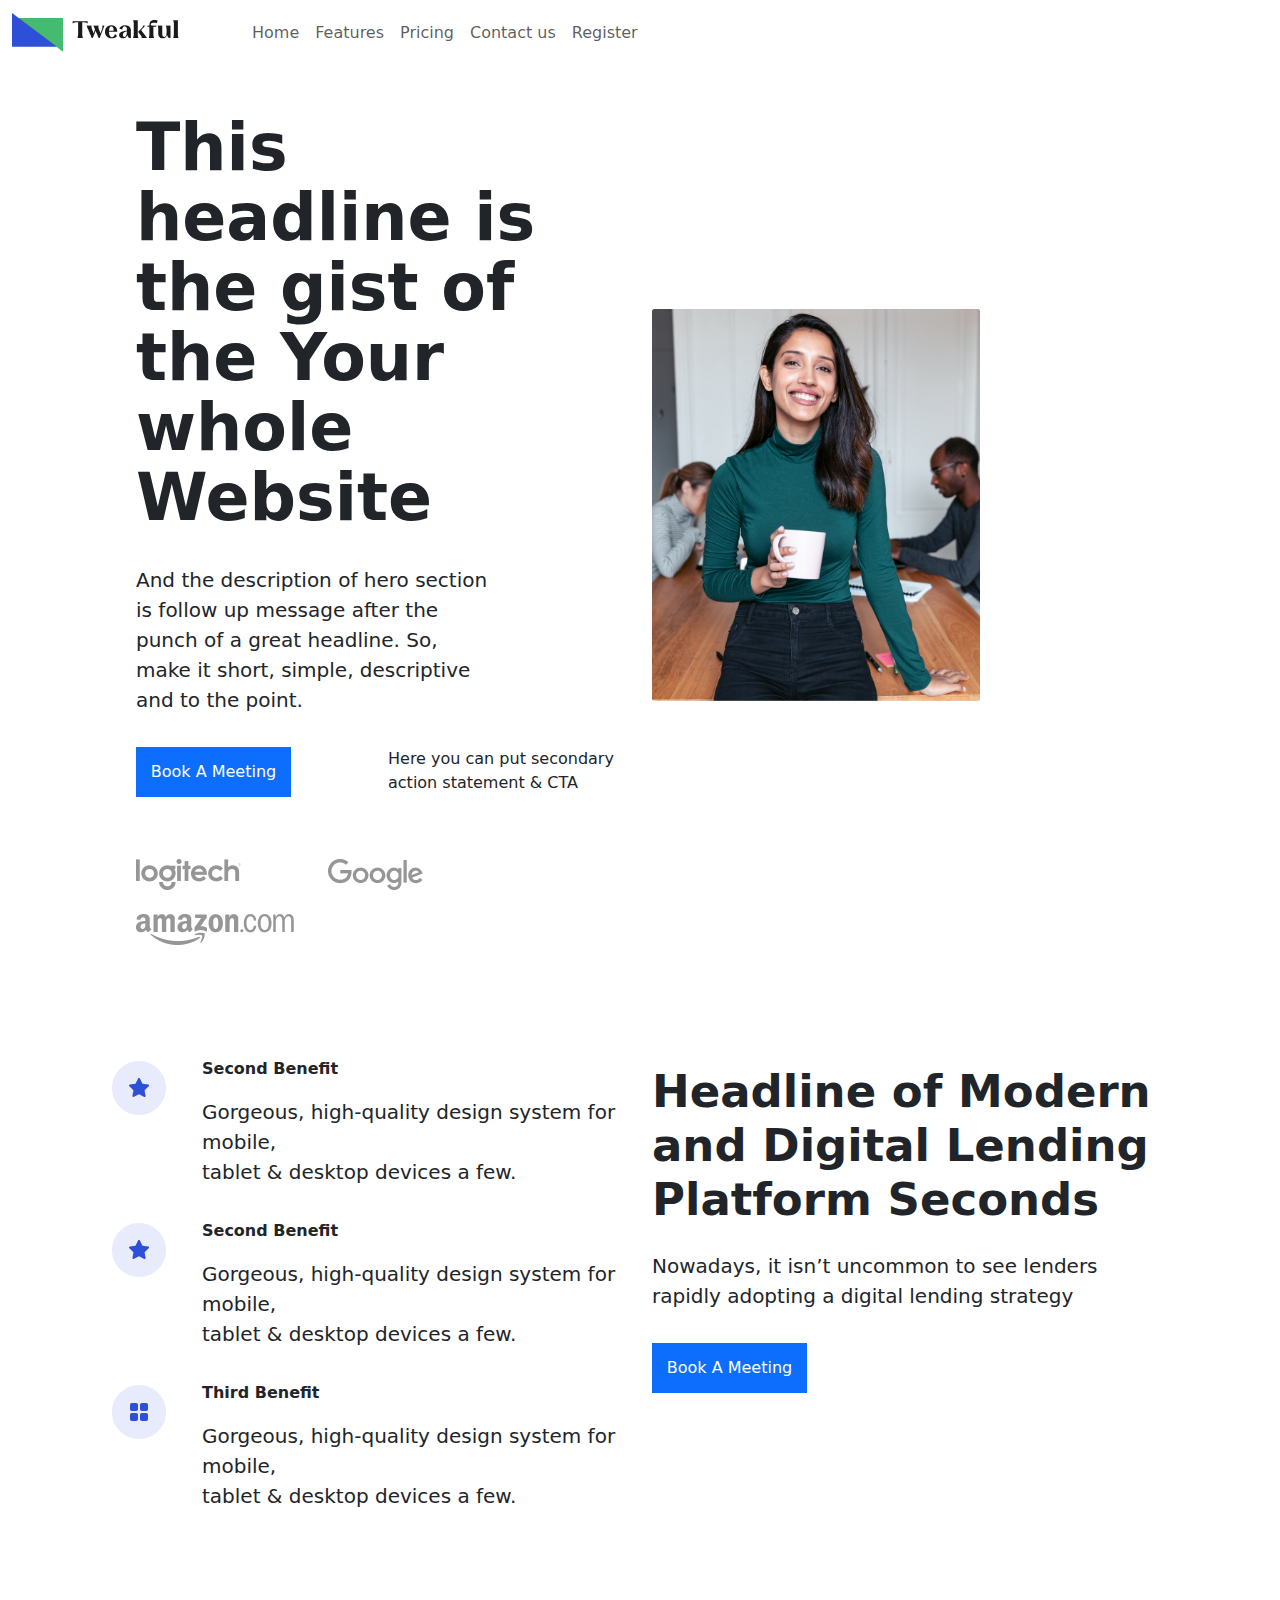
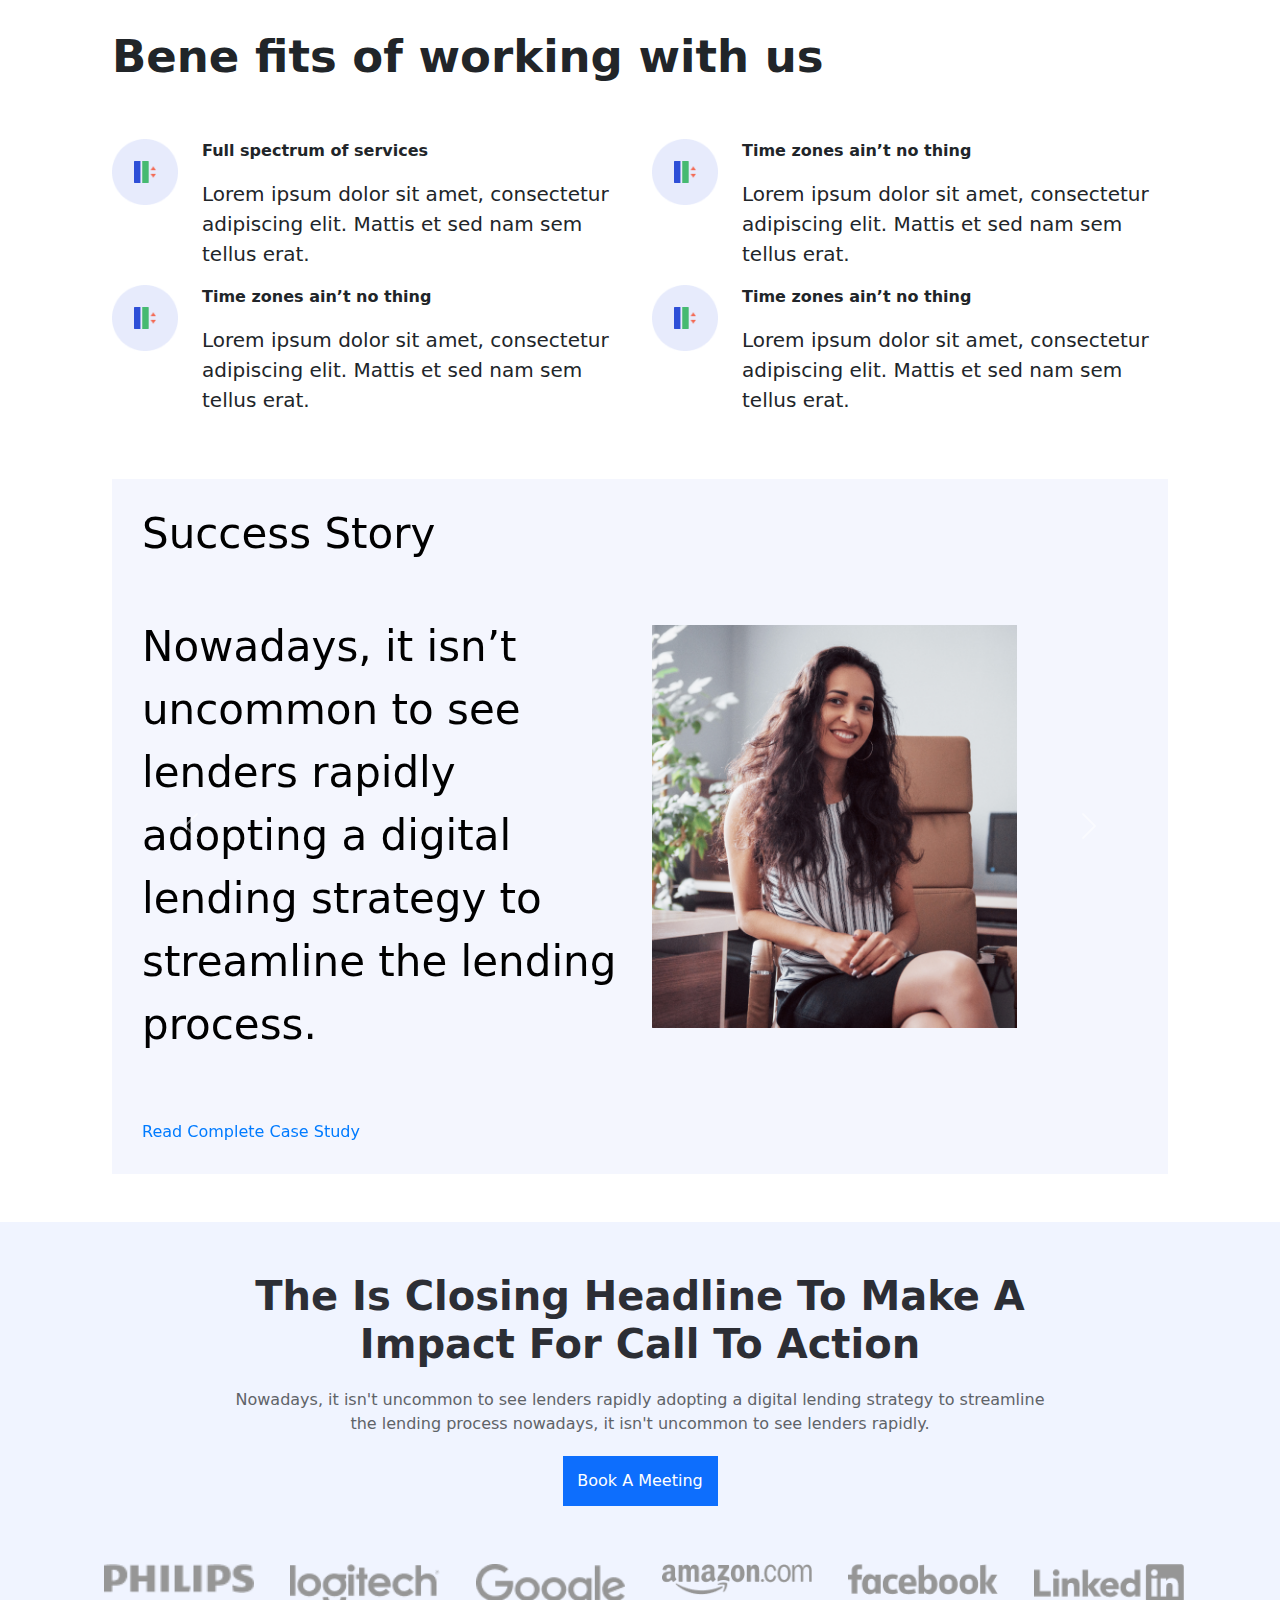
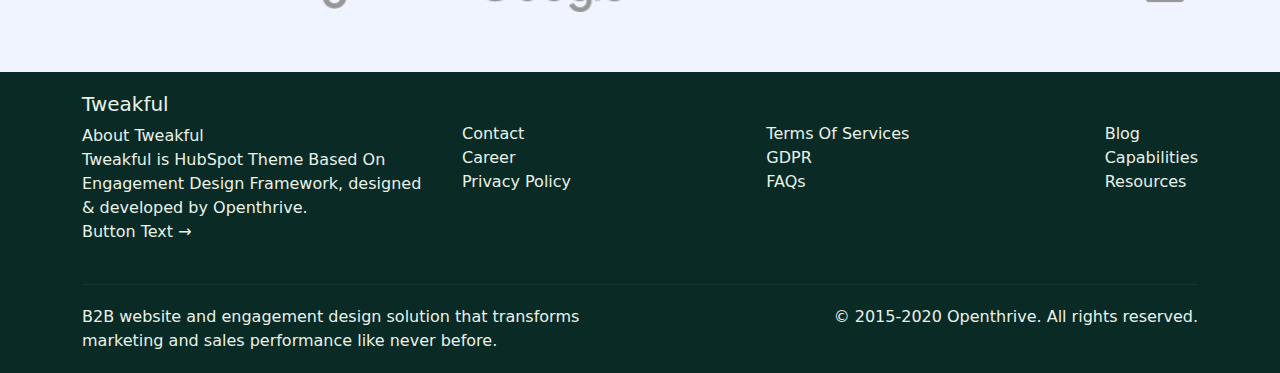
<file: index.html>
<!DOCTYPE html>
<html lang="en">
<head>
    <meta charset="UTF-8">
    <meta name="viewport" content="width=device-width, initial-scale=1.0">
    <title>Document</title>
    <link rel="stylesheet" href="/main.css">
    <link rel="stylesheet" href="https://cdn.jsdelivr.net/npm/bootstrap@5.3.3/dist/css/bootstrap.min.css">
    <link rel="stylesheet" href="https://cdnjs.cloudflare.com/ajax/libs/font-awesome/6.5.1/css/all.min.css"/>
</head>
<body>
  <div class="alert-container">
    <div id="loginAlert" class="alert alert-success alert-dismissible fade" role="alert">
        Успешный вход
        <button type="button" class="btn-close" data-bs-dismiss="alert" aria-label="Close"></button>
    </div>
  </div>
  <div class="">
    <nav class="navbar  navbar-expand-md ">
        <div class="container-fluid">
          <a class="navbar-brand" href="#"><img  src="/img/Logo (1).png" alt=""></a>
          <button class="navbar-toggler" type="button" data-bs-toggle="offcanvas" data-bs-target="#offcanvasRight" aria-controls="offcanvasRight" aria-expanded="false" aria-label="Toggle navigation">
            <span class="navbar-toggler-icon"></span>
          </button>
          <div class="collapse navbar-collapse ms-5" id="navbarSupportedContent">
            <ul class="navbar-nav mb-2 mb-lg-0">
                <li class="nav-item">
                    <a class="nav-link cust__nav-txt-color" href="/index.html">Home</a>
                </li>
              <li class="nav-item">
                <a class="nav-link cust__nav-txt-color" href="/z_Service Single.html">Features</a>
              </li>
              <li class="nav-item">
                <a class="nav-link cust__nav-txt-color" href="/z_Service alt.html">Pricing</a>
              </li>
              <li class="nav-item">
                <a class="nav-link cust__nav-txt-color" href="/z_Service 3.html">Contact us</a>
              </li>
              <li class="nav-item">
                <a class="nav-link cust__nav-txt-color" href="/z_registr.html">Register</a>
              </li>
            </ul>
          </div>
        </div>
       
          <!-- Modal -->
          <div class="modal fade" id="exampleModal" tabindex="-1" aria-labelledby="exampleModalLabel" aria-hidden="true">
            <div class="modal-dialog">
              <div class="modal-content">
                <div class="modal-header">
                  <h1 class="modal-title fs-5" id="exampleModalLabel">Modal title</h1>
                  <button type="button" class="btn-close" data-bs-dismiss="modal" aria-label="Close"></button>
                </div>
                <div class="modal-body">
                    <div class="mb-3">
                        <label for="exampleFormControlInput1" class="form-label">Email address</label>
                        <input type="email" class="form-control" id="exampleFormControlInput1" placeholder="name@example.com">
                      </div>
                      <div class="mb-3">
                        <label for="exampleFormControlTextarea1" class="form-label">Example textarea</label>
                        <textarea class="form-control" id="exampleFormControlTextarea1" rows="3"></textarea>
                      </div>
                </div>
                <div class="modal-footer">
                  <button type="button" class="btn btn-secondary" data-bs-dismiss="modal">Close</button>
                  <button type="button" class="btn btn-primary">Submit</button>
                </div>
              </div>
            </div>
          </div>
      </nav>
    </div>
      <div class="offcanvas offcanvas-end" tabindex="-1" id="offcanvasRight" aria-labelledby="offcanvasRightLabel">
        <div class="offcanvas-header">
          <button type="button" class="btn-close" data-bs-dismiss="offcanvas" aria-label="Close"></button>
        </div>
        <div class="offcanvas-body">
          <ul class="navbar-nav me-auto mb-2 mb-lg-0">
            <li class="nav-item">
                <a class="nav-link cust__nav-txt-color" href="/index.html">Home</a>
            </li>
          <li class="nav-item">
            <a class="nav-link cust__nav-txt-color" href="/z_Service Single.html">Features</a>
          </li>
          <li class="nav-item">
            <a class="nav-link cust__nav-txt-color" href="/z_Service alt.html">Pricing</a>
          </li>
          <li class="nav-item">
            <a class="nav-link cust__nav-txt-color" href="/z_Service 3.html">About Us</a>
          </li>
          <li class="nav-item">
            <a class="nav-link cust__nav-txt-color" href="/z_registr.html">Register</a>
          </li>
        </ul>
        </div>
      </div>
<!-- _________________________________________________________________________________________________________________________________ -->
<div class="Home1">  
    <div class="container-fluid ">
        <div class="row w-100  align-items-center mx-auto">
            <div class="col-lg-6 ">
                <div class="container-fluid">
                    <div class="row pt-5">
                        <div class="col">
                            <p class="txt1-block1">This headline is the gist of the Your whole Website </p>
                            
                        </div>
                    </div>
                    <div class="row mt-3 mb-3">
                        <div class="col-9">
                            <p class="txt2-block1 ">And the description of hero section is follow up message after the punch of a great headline. So, make it short, simple, descriptive and to the point.</p>
                        </div>
                        
                    </div>

                    <div class="row">
                        <div class="col-6">
                            <button type="button" class=" btn-custm btn-primary">Book A Meeting</button>
                        </div>
                        <div class="col-6 txt3-block1">
                            <p>Here you can put secondary action statement & CTA</p>
                        </div>
                        
                    </div>
                    <div class="row mt-5 gap-4">
                        <div class="col-4"><img src="/img/1.png" alt=""></div>
                        <div class="col-4"><img src="/img/3.png" alt=""></div>
                        <div class="col-4"><img src="/img/4.png" alt=""></div>
                    </div>

                </div>
                
            </div>
            <div class="col-lg-4 justify-content-center">
                <img class="img-fluid img-block1" src="/img/womanCup.png" alt="">
            </div>
        </div> 
    </div>
<!-- _________________________________________________________________________________________________________________________________ -->

  <div class="container-fluid Headline ">
      <div class="row mt-5 pt-5 mb-5 pb-5">
          <!-- Первая колонка -->
          <div class="col-lg-6">
              <div class="row mt-3">
                  <!-- Левая колонка с изображением -->
                  <div class="col-2">
                      <img src="/img/iconSB.png" alt="" class="img-fluid mt-1">
                  </div>
                  <!-- Правая колонка с текстами -->
                  <div class="col-10">
                      <p class="headline-text__bold">Second Benefit</p>
                      <p class="headline-text">Gorgeous, high-quality design system for mobile,<br> tablet & desktop devices a few.</p>
                  </div>
              </div>
              <div class="row mt-3">
                  <!-- Левая колонка с изображением -->
                  <div class="col-2">
                      <img src="/img/iconSB.png" alt="" class="img-fluid mt-1">
                  </div>
                  <!-- Правая колонка с текстами -->
                  <div class="col-10">
                      <p class="headline-text__bold">Second Benefit</p>
                      <p class="headline-text">Gorgeous, high-quality design system for mobile,<br> tablet & desktop devices a few.</p>
                  </div>
              </div>
              <div class="row mt-3">
                <!-- Левая колонка с изображением -->
                <div class="col-2">
                    <img src="/img/IconTB.png" alt="" class="img-fluid mt-1">
                </div>
                <!-- Правая колонка с текстами -->
                <div class="col-10">
                    <p class="headline-text__bold">Third Benefit</p>
                    <p class="headline-text">Gorgeous, high-quality design system for mobile,<br> tablet & desktop devices a few.</p>
                </div>
            </div>
          </div>
          <!-- Вторая колонка -->
          <div class="col-lg-6 d-flex flex-column gap-3">
              <h3 class="headline-text__bold-big mt-4">Headline of Modern and Digital Lending Platform Seconds</h3>
              <p class="headline-text">Nowadays, it isn’t uncommon to see lenders rapidly adopting a digital lending strategy</p>
              <div><button type="button" class=" btn-custm btn-primary">Book A Meeting</button></div>
          </div>
      </div>
  </div>
  <!-- _________________________________________________________________________________________________________________________________ -->
  <div class="Benefits container-fluid">
      
       <p class="Benefits-text__bold-big mb-5">Bene fits of working with us</p>
       
      
      <div class="row">
        <div class="col-lg-6">
          <div class="row">
            <div class="col-2"><img class="img-fluid" src="/img/icon1.png" alt=""></div>
            <div class="col-10"><p class="headline-text__bold">Full spectrum of services</p> <p class="headline-text">Lorem ipsum dolor sit amet, consectetur adipiscing elit. Mattis et sed nam sem tellus erat.</p></div>
          </div>
        </div>

        <div class="col-lg-6">
          <div class="row">
            <div class="col-2"><img class="img-fluid" src="/img/icon1.png" alt=""></div>
            <div class="col-10"><p class="headline-text__bold">Time zones ain’t no thing</p> <p class="headline-text">Lorem ipsum dolor sit amet, consectetur adipiscing elit. Mattis et sed nam sem tellus erat.</p></div>
          </div>
        </div>
      </div>

      <div class="row ">
        <div class="col-lg-6">
          <div class="row">
            <div class="col-2"><img class="img-fluid" src="/img/icon1.png" alt=""></div>
            <div class="col-10"><p class="headline-text__bold">Time zones ain’t no thing</p> <p class="headline-text">Lorem ipsum dolor sit amet, consectetur adipiscing elit. Mattis et sed nam sem tellus erat.</p></div>
          </div>
        </div>

        <div class="col-lg-6">
          <div class="row">
            <div class="col-2"><img class="img-fluid" src="/img/icon1.png" alt=""></div>
            <div class="col-10"><p class="headline-text__bold">Time zones ain’t no thing</p> <p class="headline-text">Lorem ipsum dolor sit amet, consectetur adipiscing elit. Mattis et sed nam sem tellus erat.</p></div>
          </div>
        </div>
      </div>
    </div>
    <!-- _________________________________________________________________________________________________________________________________ -->
    
    <div class="container mt-5">
      <!-- Карусель -->
      <div id="customCarousel" class="carousel slide" data-bs-ride="carousel">
        <div class="carousel-inner">
          <!-- Первый слайд -->
          <div class="carousel-item active">
            <div class="row align-items-center">
              <!-- Левая колонка -->
              <div class="col-md-6 d-flex flex-column gap-5">
                <h3 class="carousel-text">Success Story</h3>
                <p class="carousel-text">Nowadays, it isn’t uncommon to see lenders rapidly adopting a digital lending strategy to streamline the lending process.</p>
                <a href="#" class="carousel-link">Read Complete Case Study</a>
              </div>
              <!-- Правая колонка -->
              <div class="col-md-6">
                <img src="/img/Rectangle.png" class="d-block w-75" alt="Картинка истории успеха">
              </div>
            </div>
          </div>
  
          <!-- Второй слайд (для примера) -->
          <div class="carousel-item">
            <div class="row align-items-center">
              <div class="col-md-6 d-flex flex-column gap-5">
                <h3 class="carousel-text">Another Story</h3>
                <p class="carousel-text">Nowadays, it isn’t uncommon to see lenders rapidly adopting a digital lending strategy to streamline the lending process.</p>
                <a href="#" class="carousel-link">Read Complete Case Study</a>
              </div>
              <div class="col-md-6">
                <img src="/img/Rectangle.png" class="d-block w-75" alt="Картинка другой истории">
              </div>
            </div>
          </div>
        </div>
  
        <!-- Навигационные кнопки карусели -->
        <button class="carousel-control-prev" type="button" data-bs-target="#customCarousel" data-bs-slide="prev">
          <span class="carousel-control-prev-icon" aria-hidden="true"></span>
          <span class="visually-hidden">Предыдущий</span>
        </button>
        <button class="carousel-control-next" type="button" data-bs-target="#customCarousel" data-bs-slide="next">
          <span class="carousel-control-next-icon" aria-hidden="true"></span>
          <span class="visually-hidden">Следующий</span>
        </button>
      </div>
    </div>
  </div> 
  <!-- _________________________________________________________________________________________________________________________________ -->
  <section class="cta-section mt-5">
    <div class="container">
      <h1 class="cta-title">The Is Closing Headline To Make A <br> Impact For Call To Action</h1>
      <p class="cta-subtitle">Nowadays, it isn't uncommon to see lenders rapidly adopting a digital lending strategy to streamline <br>the lending process nowadays, it isn't uncommon to see lenders rapidly.</p>
      <button type="button" class=" btn-custm btn-primary">Book A Meeting</button>

      <!-- Логотипы компаний -->
      <div class="container mt-5">
        <div class="row logos text-center">
            <div class="col-6 col-md-4 col-lg-2">
                <img src="/img/philips.png" alt="Philips">
            </div>
            <div class="col-6 col-md-4 col-lg-2">
                <img src="/img/logitech.png" alt="Logitech">
            </div>
            <div class="col-6 col-md-4 col-lg-2">
                <img src="/img/google.png" alt="Google">
            </div>
            <div class="col-6 col-md-4 col-lg-2">
                <img src="/img/amazon.png" alt="Amazon">
            </div>
            <div class="col-6 col-md-4 col-lg-2">
                <img src="/img/facebook.png" alt="Facebook">
            </div>
            <div class="col-6 col-md-4 col-lg-2">
                <img src="/img/linked.png" alt="LinkedIn">
            </div>
        </div>
    </div>
    </div>
  </section>




  <!-- _________________________________________________________________________________________________________________________________ -->
  <footer class="footer">
    <div class="container">
      <div class="row">
        <!-- Левая часть футера -->
        <div class="col-md-4 footer-section">
          <h5>Tweakful</h5>
          <p>About Tweakful</p>
          <p>Tweakful is HubSpot Theme Based On Engagement Design Framework, designed & developed by Openthrive.</p>
          <a href="#">Button Text →</a>
        </div>
        <!-- Правая часть футера с ссылками -->
        <div class="col-md-8">
          <div class="footer-links">
            <ul>
              <li><a href="#">Contact</a></li>
              <li><a href="#">Career</a></li>
              <li><a href="#">Privacy Policy</a></li>
            </ul>
            <ul>
              <li><a href="#">Terms Of Services</a></li>
              <li><a href="#">GDPR</a></li>
              <li><a href="#">FAQs</a></li>
            </ul>
            <ul>
              <li><a href="#">Blog</a></li>
              <li><a href="#">Capabilities</a></li>
              <li><a href="#">Resources</a></li>
            </ul>
          </div>
        </div>
      </div>
      <hr>
      <div class="row">
        <div class="col-md-6">
          <p>B2B website and engagement design solution that transforms marketing and sales performance like never before.</p>
        </div>
        <div class="col-md-6 text-end">
          <p>© 2015-2020 Openthrive. All rights reserved.</p>
        </div>
      </div>
    </div>
  </footer>
    <!-- _________________________________________________________________________________________________________________________________ -->
    <script src="https://cdn.jsdelivr.net/npm/bootstrap@5.3.3/dist/js/bootstrap.bundle.min.js"></script>

    <script>
      // Функция для показа уведомления, если параметр login=success есть в URL
      window.onload = function() {
          const urlParams = new URLSearchParams(window.location.search);
          if (urlParams.get('login') === 'success') {
              const loginAlert = document.getElementById('loginAlert');
              loginAlert.classList.add('show');
          }
      }
  </script>

  </body>
</html>
</file>
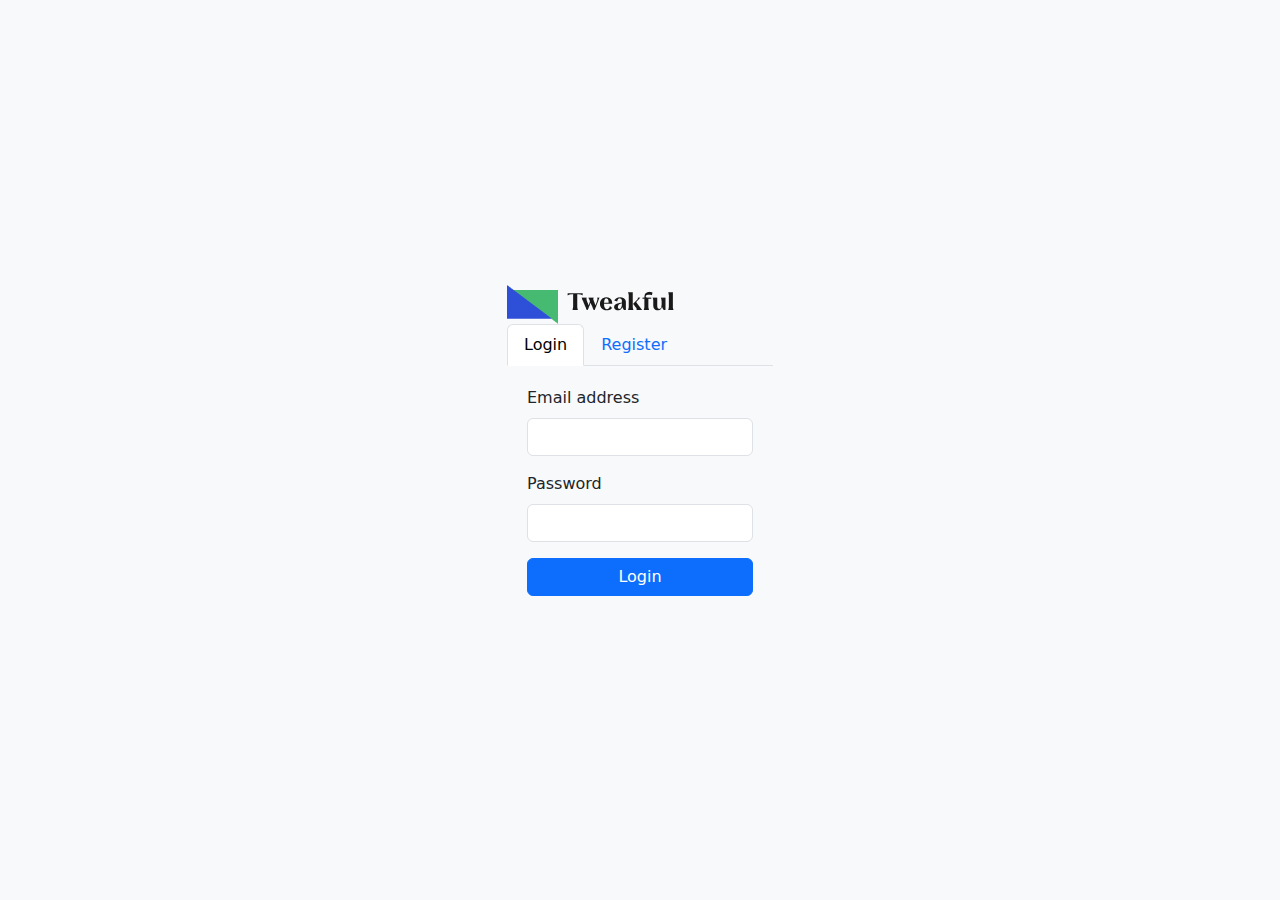
<file: z_registr.html>
<!DOCTYPE html>
<html lang="en">
<head>
    <meta charset="UTF-8">
    <meta name="viewport" content="width=device-width, initial-scale=1.0">
    <link rel="stylesheet" href="/Service.css">
    <link rel="stylesheet" href="/main.css">
    <link rel="stylesheet" href="https://cdn.jsdelivr.net/npm/bootstrap@5.3.3/dist/css/bootstrap.min.css">
    <link rel="stylesheet" href="https://cdnjs.cloudflare.com/ajax/libs/font-awesome/6.5.1/css/all.min.css"/>
    <link rel="stylesheet" href="/Service2.css">
    <link rel="stylesheet" href="/Service3.css">
    <title>Document</title>
</head>
<body class="regBody">
    <div class="form-container">
        <!-- Icon for redirecting to another page -->
        <a href="/index.html" class="header-icon">
            <img src="/img/Logo (1).png" alt="Link Icon">
        </a>
    
        <!-- Tabs for switching between login and register -->
        <ul class="nav nav-tabs" id="authTabs" role="tablist">
            <li class="nav-item" role="presentation">
                <button class="nav-link active" id="login-tab" data-bs-toggle="tab" data-bs-target="#login" type="button" role="tab">Login</button>
            </li>
            <li class="nav-item" role="presentation">
                <button class="nav-link" id="register-tab" data-bs-toggle="tab" data-bs-target="#register" type="button" role="tab">Register</button>
            </li>
        </ul>
    
        <div class="tab-content" id="authTabsContent">
            <!-- Login Form -->
            <div class="tab-pane fade show active" id="login" role="tabpanel">
                <form onsubmit="handleLogin(event)">
                    <div class="mb-3">
                        <label for="loginEmail" class="form-label">Email address</label>
                        <input type="email" class="form-control" id="loginEmail" required>
                    </div>
                    <div class="mb-3">
                        <label for="loginPassword" class="form-label">Password</label>
                        <input type="password" class="form-control" id="loginPassword" required>
                    </div>
                    <button type="submit" class="btn btn-primary w-100">Login</button>
                </form>
            </div>
    
            <!-- Register Form -->
            <div class="tab-pane fade" id="register" role="tabpanel">
                <form>
                    <div class="mb-3">
                        <label for="registerName" class="form-label">Full Name</label>
                        <input type="text" class="form-control" id="registerName" required>
                    </div>
                    <div class="mb-3">
                        <label for="registerEmail" class="form-label">Email address</label>
                        <input type="email" class="form-control" id="registerEmail" required>
                    </div>
                    <div class="mb-3">
                        <label for="registerPassword" class="form-label">Password</label>
                        <input type="password" class="form-control" id="registerPassword" required>
                    </div>
                    <button type="submit" class="btn btn-primary w-100">Register</button>
                </form>
            </div>
        </div>
    </div>
    
    <script src="https://cdn.jsdelivr.net/npm/bootstrap@5.3.0-alpha1/dist/js/bootstrap.bundle.min.js"></script>
    <script>
        function handleLogin(event) {
            event.preventDefault();
            // Переадресация на index.html с параметром в URL
            window.location.href = "index.html?login=success";
        }
    </script>
    
</body>
</html>
</file>
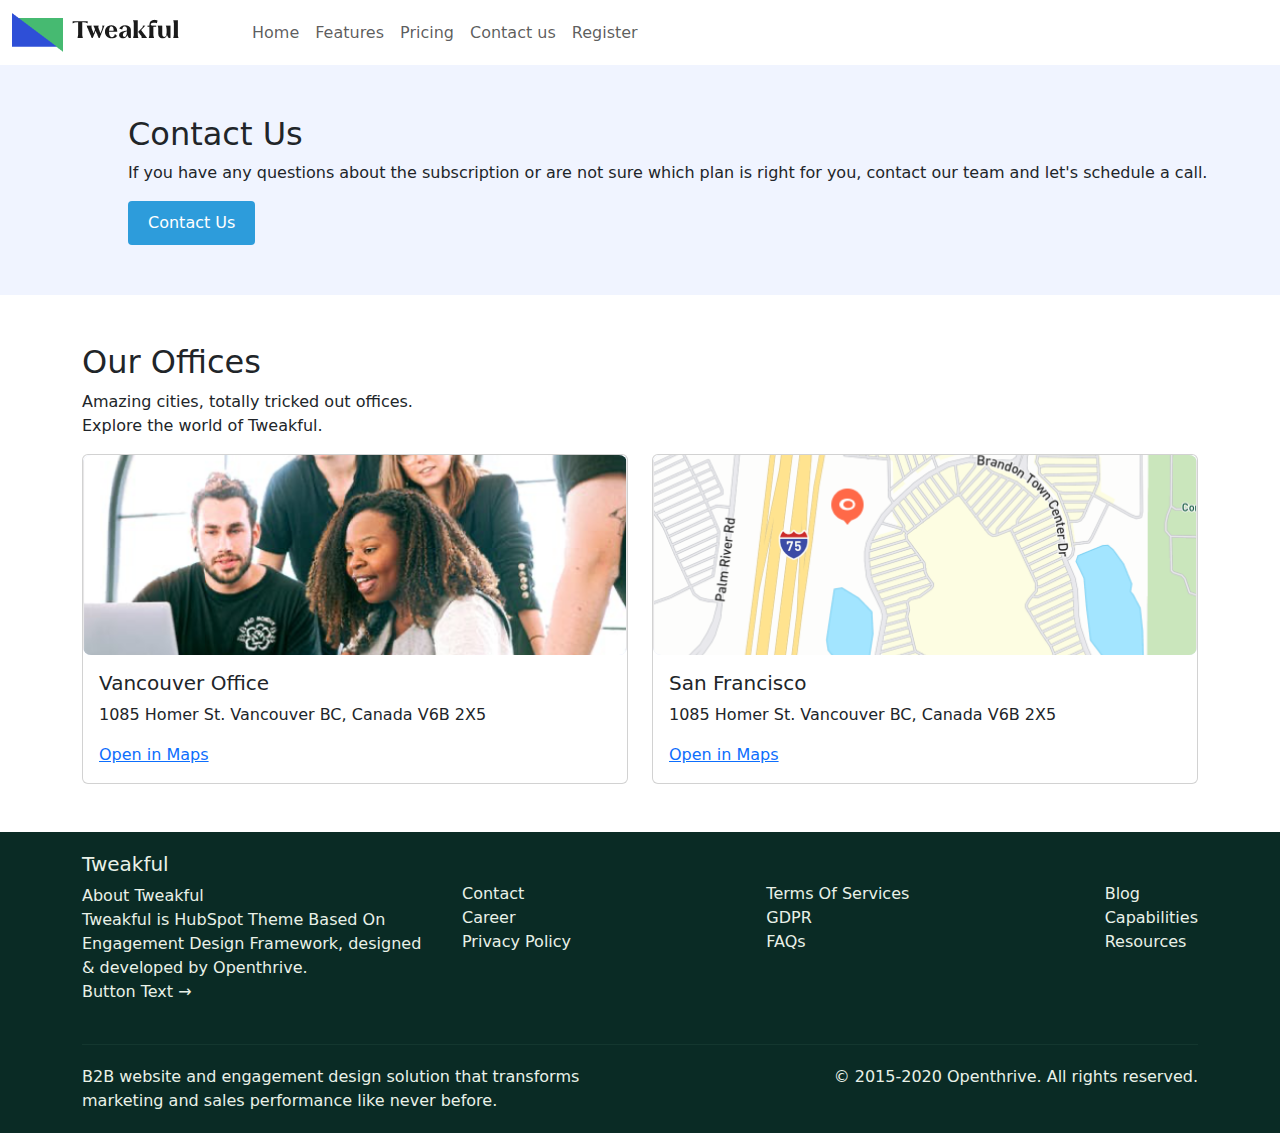
<file: z_Service 3.html>
<!DOCTYPE html>
<html lang="en">
<head>
    <meta charset="UTF-8">
    <meta name="viewport" content="width=device-width, initial-scale=1.0">
    <link rel="stylesheet" href="/Service.css">
    <link rel="stylesheet" href="/main.css">
    <link rel="stylesheet" href="https://cdn.jsdelivr.net/npm/bootstrap@5.3.3/dist/css/bootstrap.min.css">
    <link rel="stylesheet" href="https://cdnjs.cloudflare.com/ajax/libs/font-awesome/6.5.1/css/all.min.css"/>
    <link rel="stylesheet" href="/Service2.css">
    <link rel="stylesheet" href="/Service3.css">
    <title>Document</title>
</head>
<body>
  <div class="">
    <nav class="navbar  navbar-expand-md ">
        <div class="container-fluid">
          <a class="navbar-brand" href="#"><img  src="/img/Logo (1).png" alt=""></a>
          <button class="navbar-toggler" type="button" data-bs-toggle="offcanvas" data-bs-target="#offcanvasRight" aria-controls="offcanvasRight" aria-expanded="false" aria-label="Toggle navigation">
            <span class="navbar-toggler-icon"></span>
          </button>
          <div class="collapse navbar-collapse ms-5" id="navbarSupportedContent">
            <ul class="navbar-nav mb-2 mb-lg-0">
                <li class="nav-item">
                    <a class="nav-link cust__nav-txt-color" href="/index.html">Home</a>
                </li>
              <li class="nav-item">
                <a class="nav-link cust__nav-txt-color" href="/z_Service Single.html">Features</a>
              </li>
              <li class="nav-item">
                <a class="nav-link cust__nav-txt-color" href="/z_Service alt.html">Pricing</a>
              </li>
              <li class="nav-item">
                <a class="nav-link cust__nav-txt-color" href="/z_Service 3.html">Contact us</a>
              </li>
              <li class="nav-item">
                <a class="nav-link cust__nav-txt-color" href="/z_registr.html">Register</a>
              </li>
            </ul>
          </div>
        </div>
       
          <!-- Modal -->
          <div class="modal fade" id="exampleModal" tabindex="-1" aria-labelledby="exampleModalLabel" aria-hidden="true">
            <div class="modal-dialog">
              <div class="modal-content">
                <div class="modal-header">
                  <h1 class="modal-title fs-5" id="exampleModalLabel">Modal title</h1>
                  <button type="button" class="btn-close" data-bs-dismiss="modal" aria-label="Close"></button>
                </div>
                <div class="modal-body">
                    <div class="mb-3">
                        <label for="exampleFormControlInput1" class="form-label">Email address</label>
                        <input type="email" class="form-control" id="exampleFormControlInput1" placeholder="name@example.com">
                      </div>
                      <div class="mb-3">
                        <label for="exampleFormControlTextarea1" class="form-label">Example textarea</label>
                        <textarea class="form-control" id="exampleFormControlTextarea1" rows="3"></textarea>
                      </div>
                </div>
                <div class="modal-footer">
                  <button type="button" class="btn btn-secondary" data-bs-dismiss="modal">Close</button>
                  <button type="button" class="btn btn-primary">Submit</button>
                </div>
              </div>
            </div>
          </div>
      </nav>
    </div>
      <div class="offcanvas offcanvas-end" tabindex="-1" id="offcanvasRight" aria-labelledby="offcanvasRightLabel">
        <div class="offcanvas-header">
          <button type="button" class="btn-close" data-bs-dismiss="offcanvas" aria-label="Close"></button>
        </div>
        <div class="offcanvas-body">
          <ul class="navbar-nav me-auto mb-2 mb-lg-0">
            <li class="nav-item">
                <a class="nav-link cust__nav-txt-color" href="/index.html">Home</a>
            </li>
          <li class="nav-item">
            <a class="nav-link cust__nav-txt-color" href="/z_Service Single.html">Features</a>
          </li>
          <li class="nav-item">
            <a class="nav-link cust__nav-txt-color" href="/z_Service alt.html">Pricing</a>
          </li>
          <li class="nav-item">
            <a class="nav-link cust__nav-txt-color" href="/z_Service 3.html">About Us</a>
          </li>
          <li class="nav-item">
            <a class="nav-link cust__nav-txt-color" href="/z_registr.html">Register</a>
          </li>
        </ul>
        </div>
      </div> 
  
    <!-- _________________________________________________________________________________________________________________________________ -->
    <div class=" contact-section">
    <div class="contact__form">
        <h2 class="ms-5">Contact Us</h2>
        <p class="ms-5">If you have any questions about the subscription or are not sure which plan is right for you, contact our team and let's schedule a call.</p>
        <button type="button" class="contact-btn ms-5" data-bs-toggle="modal" data-bs-target="#contactModal">
            Contact Us
        </button>
    </div>
    </div>
    
    <!-- Modal -->
    <div class="modal fade" id="exampleModal" tabindex="-1" aria-labelledby="exampleModalLabel" aria-hidden="true">
                <div class="modal-dialog">
                  <div class="modal-content">
                    <div class="modal-header">
                      <h1 class="modal-title fs-5" id="exampleModalLabel">Modal title</h1>
                      <button type="button" class="btn-close" data-bs-dismiss="modal" aria-label="Close"></button>
                    </div>
                    <div class="modal-body">
                        <div class="mb-3">
                            <label for="exampleFormControlInput1" class="form-label">Email address</label>
                            <input type="email" class="form-control" id="exampleFormControlInput1" placeholder="name@example.com">
                          </div>
                          <div class="mb-3">
                            <label for="exampleFormControlTextarea1" class="form-label">Example textarea</label>
                            <textarea class="form-control" id="exampleFormControlTextarea1" rows="3"></textarea>
                          </div>
                    </div>
                    <div class="modal-footer">
                      <button type="button" class="btn btn-secondary" data-bs-dismiss="modal">Close</button>
                      <button type="button" class="btn btn-primary">Submit</button>
                    </div>
                  </div>
                </div>
              </div>
    <!-- _________________________________________________________________________________________________________________________________ -->
    <div class="container my-5">
        <h2>Our Offices</h2>
        <p>Amazing cities, totally tricked out offices.<br>Explore the world of Tweakful.</p>
        <div class="row g-4">
            <!-- Vancouver Office -->
            <div class="col-md-6">
                <div class="card office-card">
                    <img src="/img/peaple.png" alt="Vancouver Office" class="office-img">
                    <div class="card-body">
                        <h5 class="card-title">Vancouver Office</h5>
                        <p class="card-text">1085 Homer St. Vancouver BC, Canada V6B 2X5</p>
                        <a href="#" class="text-primary">Open in Maps </a>
                    </div>
                </div>
            </div>
            <!-- San Francisco Office -->
            <div class="col-md-6">
                <div class="card office-card">
                    <img src="/img/maps.png" alt="San Francisco Office" class="office-img">
                    <div class="card-body">
                        <h5 class="card-title">San Francisco</h5>
                        <p class="card-text">1085 Homer St. Vancouver BC, Canada V6B 2X5</p>
                        <a href="#" class="text-primary">Open in Maps</a>
                    </div>
                </div>
            </div>
        </div>
    </div>
    



    <!-- _________________________________________________________________________________________________________________________________ -->
<footer class="footer">
    <div class="container">
      <div class="row">
        <!-- Левая часть футера -->
        <div class="col-md-4 footer-section">
          <h5>Tweakful</h5>
          <p>About Tweakful</p>
          <p>Tweakful is HubSpot Theme Based On Engagement Design Framework, designed & developed by Openthrive.</p>
          <a href="#">Button Text →</a>
        </div>
        <!-- Правая часть футера с ссылками -->
        <div class="col-md-8">
          <div class="footer-links">
            <ul>
              <li><a href="#">Contact</a></li>
              <li><a href="#">Career</a></li>
              <li><a href="#">Privacy Policy</a></li>
            </ul>
            <ul>
              <li><a href="#">Terms Of Services</a></li>
              <li><a href="#">GDPR</a></li>
              <li><a href="#">FAQs</a></li>
            </ul>
            <ul>
              <li><a href="#">Blog</a></li>
              <li><a href="#">Capabilities</a></li>
              <li><a href="#">Resources</a></li>
            </ul>
          </div>
        </div>
      </div>
      <hr>
      <div class="row">
        <div class="col-md-6">
          <p>B2B website and engagement design solution that transforms marketing and sales performance like never before.</p>
        </div>
        <div class="col-md-6 text-end">
          <p>© 2015-2020 Openthrive. All rights reserved.</p>
        </div>
      </div>
    </div>
  </footer>


<script src="https://cdn.jsdelivr.net/npm/bootstrap@5.3.0-alpha1/dist/js/bootstrap.bundle.min.js"></script>
</body>
</html>
</file>
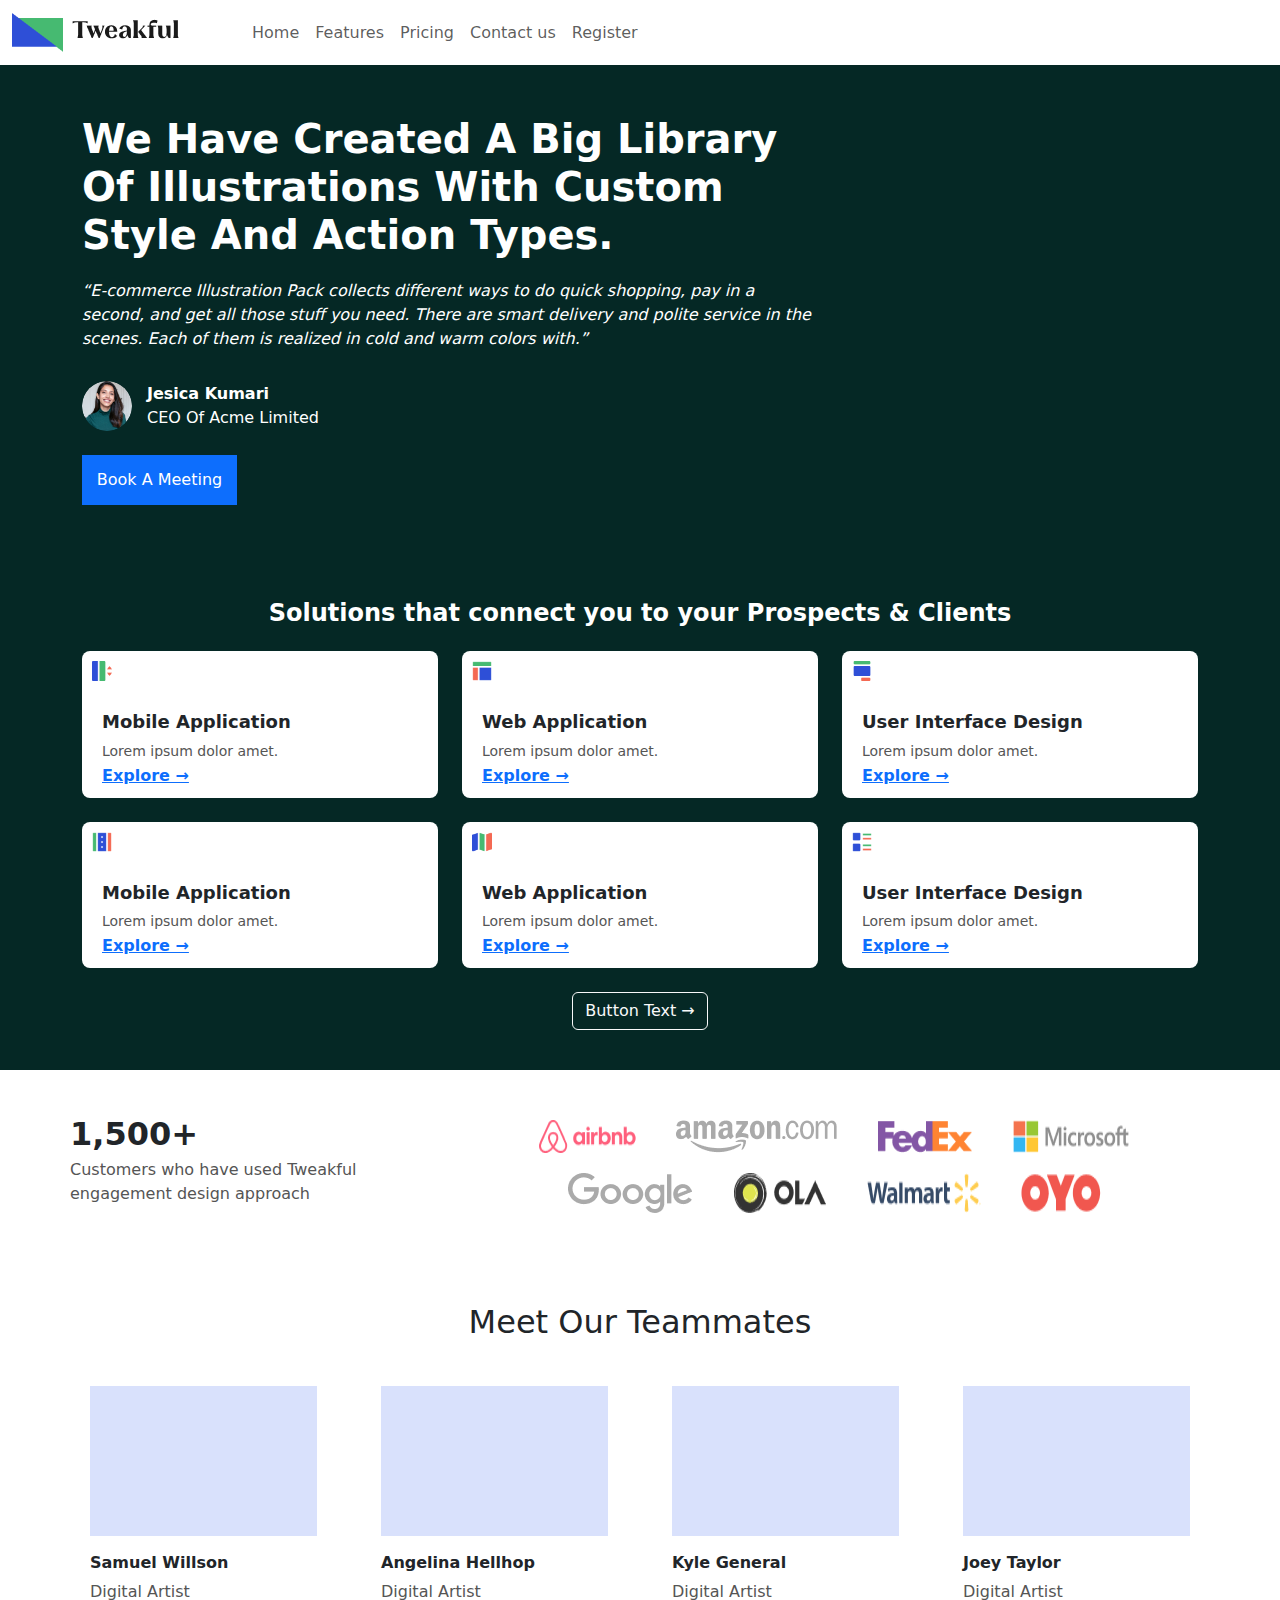
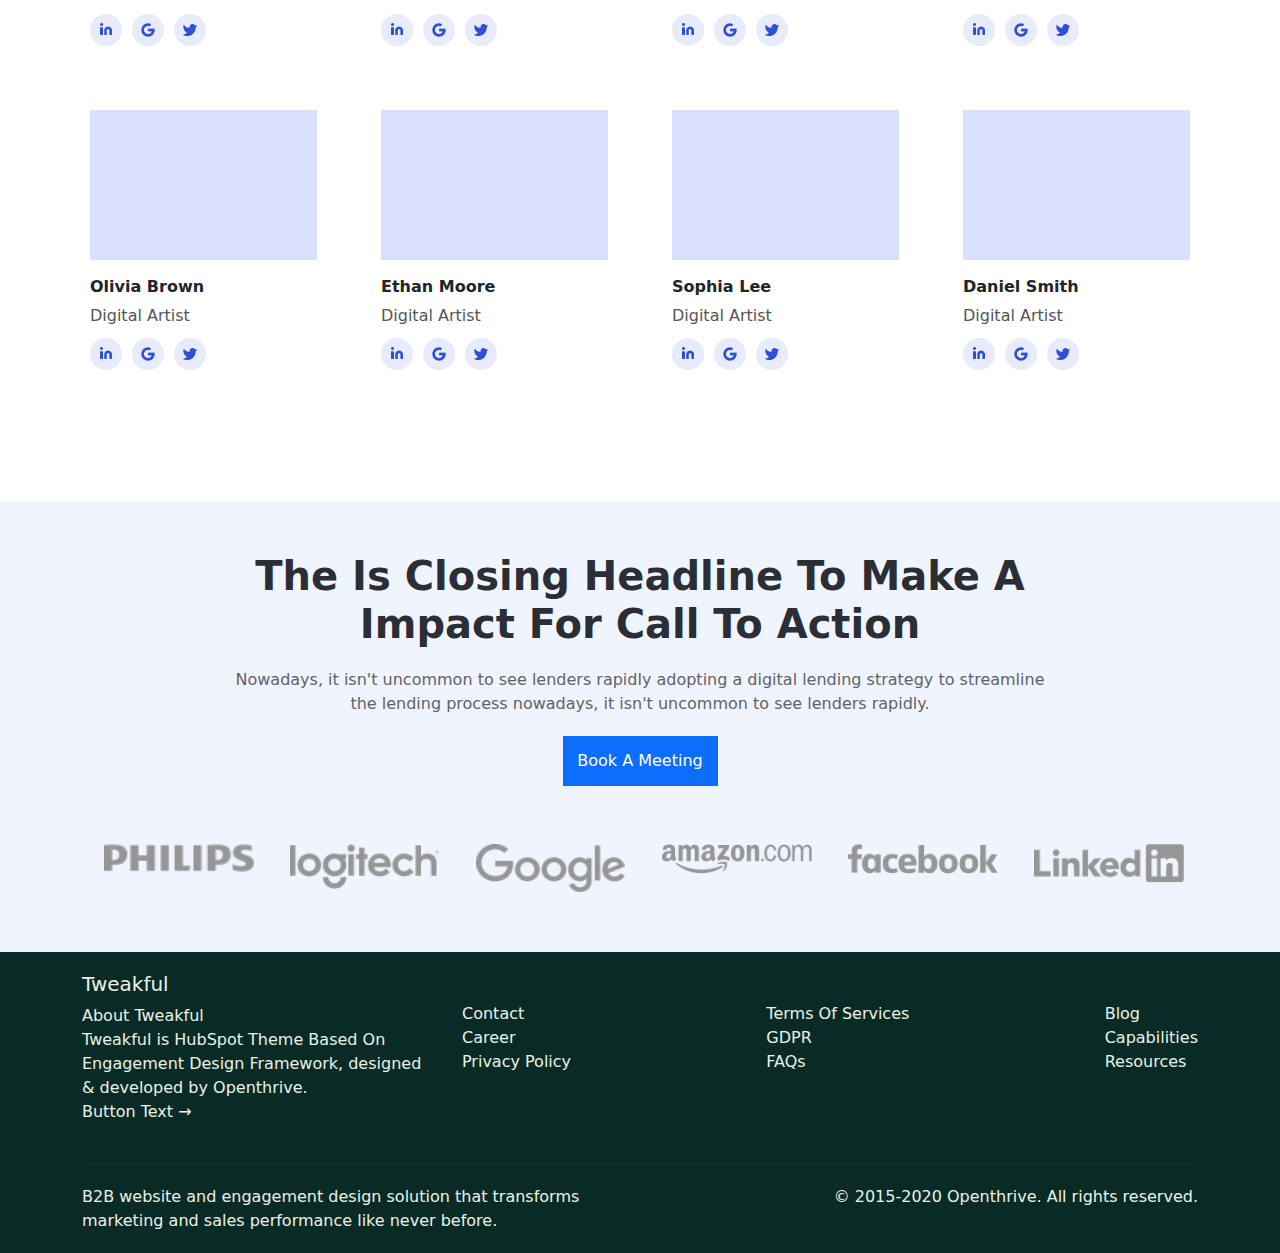
<file: z_Service alt.html>
<!DOCTYPE html>
<html lang="en">
<head>
    <meta charset="UTF-8">
    <meta name="viewport" content="width=device-width, initial-scale=1.0">
    <link rel="stylesheet" href="/Service.css">
    <link rel="stylesheet" href="/main.css">
    <link rel="stylesheet" href="https://cdn.jsdelivr.net/npm/bootstrap@5.3.3/dist/css/bootstrap.min.css">
    <link rel="stylesheet" href="https://cdnjs.cloudflare.com/ajax/libs/font-awesome/6.5.1/css/all.min.css"/>
    <link rel="stylesheet" href="/Service2.css">
    <title>Document</title>
</head>
<body>
    <div class="">
        <nav class="navbar  navbar-expand-md ">
            <div class="container-fluid">
              <a class="navbar-brand" href="#"><img  src="/img/Logo (1).png" alt=""></a>
              <button class="navbar-toggler" type="button" data-bs-toggle="offcanvas" data-bs-target="#offcanvasRight" aria-controls="offcanvasRight" aria-expanded="false" aria-label="Toggle navigation">
                <span class="navbar-toggler-icon"></span>
              </button>
              <div class="collapse navbar-collapse ms-5" id="navbarSupportedContent">
                <ul class="navbar-nav mb-2 mb-lg-0">
                  <li class="nav-item">
                      <a class="nav-link cust__nav-txt-color" href="/index.html">Home</a>
                  </li>
                <li class="nav-item">
                  <a class="nav-link cust__nav-txt-color" href="/z_Service Single.html">Features</a>
                </li>
                <li class="nav-item">
                  <a class="nav-link cust__nav-txt-color" href="/z_Service alt.html">Pricing</a>
                </li>
                <li class="nav-item">
                  <a class="nav-link cust__nav-txt-color" href="/z_Service 3.html">Contact us</a>
                </li>
                <li class="nav-item">
                  <a class="nav-link cust__nav-txt-color" href="/z_registr.html">Register</a>
                </li>
              </ul>
              </div>
            </div>
           
              <!-- Modal -->
              <div class="modal fade" id="exampleModal" tabindex="-1" aria-labelledby="exampleModalLabel" aria-hidden="true">
                <div class="modal-dialog">
                  <div class="modal-content">
                    <div class="modal-header">
                      <h1 class="modal-title fs-5" id="exampleModalLabel">Modal title</h1>
                      <button type="button" class="btn-close" data-bs-dismiss="modal" aria-label="Close"></button>
                    </div>
                    <div class="modal-body">
                        <div class="mb-3">
                            <label for="exampleFormControlInput1" class="form-label">Email address</label>
                            <input type="email" class="form-control" id="exampleFormControlInput1" placeholder="name@example.com">
                          </div>
                          <div class="mb-3">
                            <label for="exampleFormControlTextarea1" class="form-label">Example textarea</label>
                            <textarea class="form-control" id="exampleFormControlTextarea1" rows="3"></textarea>
                          </div>
                    </div>
                    <div class="modal-footer">
                      <button type="button" class="btn btn-secondary" data-bs-dismiss="modal">Close</button>
                      <button type="button" class="btn btn-primary">Submit</button>
                    </div>
                  </div>
                </div>
              </div>
          </nav>
        </div>
          <div class="offcanvas offcanvas-end" tabindex="-1" id="offcanvasRight" aria-labelledby="offcanvasRightLabel">
            <div class="offcanvas-header">
              <button type="button" class="btn-close" data-bs-dismiss="offcanvas" aria-label="Close"></button>
            </div>
            <div class="offcanvas-body">
              <ul class="navbar-nav mb-2 mb-lg-0">
                <li class="nav-item">
                    <a class="nav-link cust__nav-txt-color" href="/index.html">Home</a>
                </li>
              <li class="nav-item">
                <a class="nav-link cust__nav-txt-color" href="/z_Service Single.html">Features</a>
              </li>
              <li class="nav-item">
                <a class="nav-link cust__nav-txt-color" href="/z_Service alt.html">Pricing</a>
              </li>
              <li class="nav-item">
                <a class="nav-link cust__nav-txt-color" href="/z_Service 3.html">Contact us</a>
              </li>
              <li class="nav-item">
                <a class="nav-link cust__nav-txt-color" href="/z_registr.html">Register</a>
              </li>
            </ul>
            </div>
          </div>
<!-- _________________________________________________________________________________________________________________________________ -->
<section class="illustrations-section_2">
    <div class="container">
      <div class="row">
        <div class="col-lg-8  ">
          <h1>We Have Created A Big Library Of Illustrations With Custom Style And Action Types.</h1>
          <p>“E-commerce Illustration Pack collects different ways to do quick shopping, pay in a second, and get all those stuff you need. There are smart delivery and polite service in the scenes. Each of them is realized in cold and warm colors with.”</p>
          <div class="author-info_2">
            <img src="/img/woman.png" alt="Author">
            <div>
              <strong>Jesica Kumari</strong><br>
              CEO Of Acme Limited
            </div>
          </div>
          <button type="button" class="mt-4 btn-custm btn-primary">Book A Meeting</button>
        </div>
      </div>
    </div>
  </section>
  <!-- _________________________________________________________________________________________________________________________________ -->
  <div class="solution-container">
    <div class="container">
        <div class="solution-title">Solutions that connect you to your Prospects & Clients</div>
        <div class="row g-4">
            <!-- Блок 1 -->
            <div class="col-md-4">
                <div class="solution-box">
                    <img src="/img/iconS1.png" alt="icon" class="solution-icon">
                    <div class="solution-content">
                        <h5>Mobile Application</h5>
                        <p>Lorem ipsum dolor amet.</p>
                    </div>
                    <div class="explore-link">
                        <a href="#" class="solution-link">Explore →</a>
                    </div>
                </div>
            </div>
            <!-- Блок 2 -->
            <div class="col-md-4">
                <div class="solution-box">
                    <img src="/img/iconS2.png" alt="icon" class="solution-icon">
                    <div class="solution-content">
                        <h5>Web Application</h5>
                        <p>Lorem ipsum dolor amet.</p>
                    </div>
                    <div class="explore-link">
                        <a href="#" class="solution-link">Explore →</a>
                    </div>
                </div>
            </div>
            <!-- Блок 3 -->
            <div class="col-md-4">
                <div class="solution-box">
                    <img src="/img/iconS3.png" alt="icon" class="solution-icon">
                    <div class="solution-content">
                        <h5>User Interface Design</h5>
                        <p>Lorem ipsum dolor amet.</p>
                    </div>
                    <div class="explore-link">
                        <a href="#" class="solution-link">Explore →</a>
                    </div>
                </div>
            </div>
         
                <!-- Блок 1 -->
                <div class="col-md-4">
                    <div class="solution-box">
                        <img src="/img/iconS4.png" alt="icon" class="solution-icon">
                        <div class="solution-content">
                            <h5>Mobile Application</h5>
                            <p>Lorem ipsum dolor amet.</p>
                        </div>
                        <div class="explore-link">
                            <a href="#" class="solution-link">Explore →</a>
                        </div>
                    </div>
                </div>
                <!-- Блок 2 -->
                <div class="col-md-4">
                    <div class="solution-box">
                        <img src="/img/iconS5.png" alt="icon" class="solution-icon">
                        <div class="solution-content">
                            <h5>Web Application</h5>
                            <p>Lorem ipsum dolor amet.</p>
                        </div>
                        <div class="explore-link">
                            <a href="#" class="solution-link">Explore →</a>
                        </div>
                    </div>
                </div>
                <!-- Блок 3 -->
                <div class="col-md-4">
                    <div class="solution-box">
                        <img src="/img/iconS6.png" alt="icon" class="solution-icon">
                        <div class="solution-content">
                            <h5>User Interface Design</h5>
                            <p>Lorem ipsum dolor amet.</p>
                        </div>
                        <div class="explore-link">
                            <a href="#" class="solution-link">Explore →</a>
                        </div>
                    </div>
                </div>
            

        </div>
        <div class="text-center mt-4">
            <button class="btn btn-outline-light">Button Text →</button>
        </div>
    </div>
</div>
<!-- _________________________________________________________________________________________________________________________________ -->
<div class="container customers-section">
    <div class="row">
        <div class="col-md-4 text-md-start text-center mb-3 mb-md-0">
            <div class="customers-count">1,500+</div>
            <div class="customers-description">
                Customers who have used Tweakful engagement design approach
            </div>
        </div>
        <div class="col-md-8">
            <div class="d-flex flex-wrap justify-content-center logos-row">
                <img src="/img/Airbnb Logo.png" alt="Airbnb">
                <img src="/img/amazon.png" alt="Amazon">
                <img src="/img/FedEx Logo.png" alt="FedEx">
                <img src="/img/Microsoft Logo.png" alt="Microsoft">
                <img src="/img/google.png" alt="Google">
                <img src="/img/OLA logo.png" alt="Ola">
                <img src="/img/Walmart Logo.png" alt="Walmart">
                <img src="/img/OYO Logo.png" alt="OYO">
            </div>
        </div>
    </div>
</div>
<!-- _________________________________________________________________________________________________________________________________ -->
<div class="container team-section">
    <h2 class="text-center mb-4">Meet Our Teammates</h2>
    <div class="row">
        <!-- Карточка команды - Начало -->
        <div class="col-md-3 col-sm-6 mb-4">
            <div class="team-card">
                <div class="team-image"></div>
                <div class="team-name">Samuel Willson</div>
                <div class="team-position">Digital Artist</div>
                <div class="social-icons">
                    <a href="#"><img src="/img/iconIN.png" alt=""></a>
                    <a href="#"><img src="/img/IconG.png" alt=""></a>
                    <a href="#"><img src="/img/IconT.png" alt=""></a>
                </div>
            </div>
        </div>
        <!-- Карточка команды - Конец -->
        
        <!-- Дублирование карточек для создания 8 блоков -->
        <div class="col-md-3 col-sm-6 mb-4">
            <div class="team-card">
                <div class="team-image"></div>
                <div class="team-name">Angelina Hellhop</div>
                <div class="team-position">Digital Artist</div>
                <div class="social-icons">
                    <a href="#"><img src="/img/iconIN.png" alt=""></a>
                    <a href="#"><img src="/img/IconG.png" alt=""></a>
                    <a href="#"><img src="/img/IconT.png" alt=""></a>
                </div>
            </div>
        </div>

        <div class="col-md-3 col-sm-6 mb-4">
            <div class="team-card">
                <div class="team-image"></div>
                <div class="team-name">Kyle General</div>
                <div class="team-position">Digital Artist</div>
                <div class="social-icons">
                    <a href="#"><img src="/img/iconIN.png" alt=""></a>
                    <a href="#"><img src="/img/IconG.png" alt=""></a>
                    <a href="#"><img src="/img/IconT.png" alt=""></a>
                </div>
            </div>
        </div>

        <div class="col-md-3 col-sm-6 mb-4">
            <div class="team-card">
                <div class="team-image"></div>
                <div class="team-name">Joey Taylor</div>
                <div class="team-position">Digital Artist</div>
                <div class="social-icons">
                    <a href="#"><img src="/img/iconIN.png" alt=""></a>
                    <a href="#"><img src="/img/IconG.png" alt=""></a>
                    <a href="#"><img src="/img/IconT.png" alt=""></a>
                </div>
            </div>
        </div>

        <!-- Еще четыре карточки для завершения сетки -->
        <div class="col-md-3 col-sm-6 mb-4">
            <div class="team-card">
                <div class="team-image"></div>
                <div class="team-name">Olivia Brown</div>
                <div class="team-position">Digital Artist</div>
                <div class="social-icons">
                    <a href="#"><img src="/img/iconIN.png" alt=""></a>
                    <a href="#"><img src="/img/IconG.png" alt=""></a>
                    <a href="#"><img src="/img/IconT.png" alt=""></a>
                </div>
            </div>
        </div>

        <div class="col-md-3 col-sm-6 mb-4">
            <div class="team-card">
                <div class="team-image"></div>
                <div class="team-name">Ethan Moore</div>
                <div class="team-position">Digital Artist</div>
                <div class="social-icons">
                    <a href="#"><img src="/img/iconIN.png" alt=""></a>
                    <a href="#"><img src="/img/IconG.png" alt=""></a>
                    <a href="#"><img src="/img/IconT.png" alt=""></a>
                </div>
            </div>
        </div>

        <div class="col-md-3 col-sm-6 mb-4">
            <div class="team-card">
                <div class="team-image"></div>
                <div class="team-name">Sophia Lee</div>
                <div class="team-position">Digital Artist</div>
                <div class="social-icons">
                    <a href="#"><img src="/img/iconIN.png" alt=""></a>
                    <a href="#"><img src="/img/IconG.png" alt=""></a>
                    <a href="#"><img src="/img/IconT.png" alt=""></a>
                </div>
            </div>
        </div>

        <div class="col-md-3 col-sm-6 mb-4">
            <div class="team-card">
                <div class="team-image"></div>
                <div class="team-name">Daniel Smith</div>
                <div class="team-position">Digital Artist</div>
                <div class="social-icons">
                    <a href="#"><img src="/img/iconIN.png" alt=""></a>
                    <a href="#"><img src="/img/IconG.png" alt=""></a>
                    <a href="#"><img src="/img/IconT.png" alt=""></a>
                </div>
            </div>
        </div>
    </div>
</div>
<!-- _________________________________________________________________________________________________________________________________ -->
<section class="cta-section mt-5">
    <div class="container">
      <h1 class="cta-title">The Is Closing Headline To Make A <br> Impact For Call To Action</h1>
      <p class="cta-subtitle">Nowadays, it isn't uncommon to see lenders rapidly adopting a digital lending strategy to streamline <br>the lending process nowadays, it isn't uncommon to see lenders rapidly.</p>
      <button type="button" class=" btn-custm btn-primary">Book A Meeting</button>

      <!-- Логотипы компаний -->
      <div class="container mt-5">
        <div class="row logos text-center">
            <div class="col-6 col-md-4 col-lg-2">
                <img src="/img/philips.png" alt="Philips">
            </div>
            <div class="col-6 col-md-4 col-lg-2">
                <img src="/img/logitech.png" alt="Logitech">
            </div>
            <div class="col-6 col-md-4 col-lg-2">
                <img src="/img/google.png" alt="Google">
            </div>
            <div class="col-6 col-md-4 col-lg-2">
                <img src="/img/amazon.png" alt="Amazon">
            </div>
            <div class="col-6 col-md-4 col-lg-2">
                <img src="/img/facebook.png" alt="Facebook">
            </div>
            <div class="col-6 col-md-4 col-lg-2">
                <img src="/img/linked.png" alt="LinkedIn">
            </div>
        </div>
    </div>
    </div>
  </section>




  <!-- _________________________________________________________________________________________________________________________________ -->
  <footer class="footer">
    <div class="container">
      <div class="row">
        <!-- Левая часть футера -->
        <div class="col-md-4 footer-section">
          <h5>Tweakful</h5>
          <p>About Tweakful</p>
          <p>Tweakful is HubSpot Theme Based On Engagement Design Framework, designed & developed by Openthrive.</p>
          <a href="#">Button Text →</a>
        </div>
        <!-- Правая часть футера с ссылками -->
        <div class="col-md-8">
          <div class="footer-links">
            <ul>
              <li><a href="#">Contact</a></li>
              <li><a href="#">Career</a></li>
              <li><a href="#">Privacy Policy</a></li>
            </ul>
            <ul>
              <li><a href="#">Terms Of Services</a></li>
              <li><a href="#">GDPR</a></li>
              <li><a href="#">FAQs</a></li>
            </ul>
            <ul>
              <li><a href="#">Blog</a></li>
              <li><a href="#">Capabilities</a></li>
              <li><a href="#">Resources</a></li>
            </ul>
          </div>
        </div>
      </div>
      <hr>
      <div class="row">
        <div class="col-md-6">
          <p>B2B website and engagement design solution that transforms marketing and sales performance like never before.</p>
        </div>
        <div class="col-md-6 text-end">
          <p>© 2015-2020 Openthrive. All rights reserved.</p>
        </div>
      </div>
    </div>
  </footer>


<script src="https://cdn.jsdelivr.net/npm/bootstrap@5.3.0-alpha1/dist/js/bootstrap.bundle.min.js"></script>
   
</body>

</html>
</file>
<file: main.css>
.txt1-block1{
    font-size: 65px;
    font-weight: bold;
    line-height: 70px;
}
.img-block1{
width: 41vw;
height: auto;

}
.txt2-block1{
    font-size: 20px;
    line-height: 30px;
}
.txt3-block1{
font-size: 16px;
}
.btn-custm{
    --bs-btn-padding-x: 0.75rem;
    --bs-btn-padding-y: 0.375rem;
    --bs-btn-font-family: ;
    --bs-btn-font-size: 16px;
    --bs-btn-font-weight: 400;
    --bs-btn-line-height: 1.5;
    --bs-btn-color: var(--bs-body-color);
    --bs-btn-bg: transparent;
    --bs-btn-border-width: var(--bs-border-width);
    --bs-btn-border-color: transparent;
    --bs-btn-border-radius: var(--bs-border-radius);
    --bs-btn-hover-border-color: transparent;
    --bs-btn-box-shadow: inset 0 1px 0 rgba(255, 255, 255, 0.15), 0 1px 1px rgba(0, 0, 0, 0.075);
    --bs-btn-disabled-opacity: 0.65;
    --bs-btn-focus-box-shadow: 0 0 0 0.25rem rgba(var(--bs-btn-focus-shadow-rgb), .5);
    display: inline-block;
    font-family: var(--bs-btn-font-family);
    font-size: var(--bs-btn-font-size);
    font-weight: var(--bs-btn-font-weight);
    line-height: var(--bs-btn-line-height);
    color: var(--bs-btn-color);
    text-align: center;
    text-decoration: none;
    vertical-align: middle;
    cursor: pointer;
    -webkit-user-select: none;
    -moz-user-select: none;
    user-select: none;
    width: 155px;
    height: 50px;
    border: var(--bs-btn-border-width) solid var(--bs-btn-border-color);
    background-color: var(--bs-btn-bg);
    transition: color 0.15s ease-in-out, background-color 0.15s ease-in-out, border-color 0.15s ease-in-out, box-shadow 0.15s ease-in-out;
}
.headline-text__bold{
font-weight: 700;
}
.headline-text__bold-big, .Benefits-text__bold-big{
font-weight: 700;
font-size: 45px;
}
.headline-text{
font-size: 20px;
}
.Home1{
padding: 0px 100px;
}
.carousel-item {
background-color: rgba(231, 235, 252, 0.47); /* Цвет фона карусели */
padding: 30px;
}
.carousel-text {
color: #000; /* Цвет текста */
font-size: 42px;
}
.carousel-link {
color: #007bff; /* Синий цвет ссылки */
text-decoration: none;
}
.carousel-link:hover {
text-decoration: underline;
}
.footer {
    background-color: #0A2B25; /* Цвет заднего фона */
    color: #E9F1E8; /* Цвет текста */
    padding: 20px 0;
  }
  .footer .footer-section {
    margin-bottom: 20px;
  }
  .footer a {
    color: #E9F1E8;
    text-decoration: none;
  }
  .footer a:hover {
    text-decoration: underline;
  }
  .footer hr {
    border-color: #335C51;
    margin: 20px 0;
  }
  .footer p {
    margin: 0;
  }
  .footer .footer-links {
    display: flex;
    justify-content: space-between;
  }
  .footer .footer-links ul {
    list-style: none;
    padding: 0;
  }
.footer-links{
margin-top: 30px;
}
.cta-section {
background-color: #f0f4ff; /* Цвет фона */
text-align: center;
padding: 50px 0;
}
.cta-title {
font-weight: bold;
font-size: 40px;
color: #2c2e35;
}
.cta-subtitle {
color: #5f6368;
margin: 20px 0;
}
.cta-button {
background-color: #4b67fd;
color: white;
border: none;
padding: 10px 30px;
font-weight: bold;
border-radius: 5px;
}
.cta-button:hover {
background-color: #3d55d9;
}
.logos img {
  width: 100%;
  max-width: 150px;
  height: auto;
  margin: 10px;
}
.logos img:hover {
opacity: 1;
}
.alert-container {
  position: absolute;
  top: 20px;
  right: 20px;
  width: 300px;
}
/* _________________________________________________________________________________________________________________________________ */

@media (max-width: 450px){
    .Home1{
    padding: 0px 10px;
    }
}
</file>
<file: Service.css>
.service__single{
    padding: 0px 100px;
    }
    .illustrations-section {
      background-color: #f0f4ff; /* Цвет фона секции */
      padding: 50px 0;
    }
    .illustrations-section h1 {
      font-size: 2.5rem;
      font-weight: bold;
      color: #2c2e35;
    }
    .illustrations-section p {
      color: #5f6368;
      margin-top: 20px;
      font-style: italic;
    }
    .author-info {
      display: flex;
      align-items: center;
      margin-top: 30px;
    }
    .author-info img {
      border-radius: 50%;
      width: 50px;
      height: 50px;
      margin-right: 15px;
}
    .cta-button {
      background-color: #4b67fd;
      color: white;
      padding: 10px 30px;
      font-weight: bold;
      border-radius: 5px;
      margin-top: 30px;
      text-decoration: none;
    }
    .cta-button:hover {
      background-color: #3d55d9;
    }
    .achievement-section {
        background-color: #2f58d1; /* Цвет фона как на изображении */
        color: white;
        padding: 50px 0;
        text-align: center;
      }
      .achievement-section h2 {
        font-size: 2rem;
        font-weight: bold;
      }
      .achievement-section p {
        margin-top: 10px;
        margin-bottom: 40px;
        color: #d0d0d5;
      }
      .achievement-stats {
        font-size: 2rem;
        font-weight: bold;
        margin-bottom: 10px;
      }
      .divider {
        border-left: 1px solid #d0d0d5;
        height: 60px;
      }
      .nav-link {
        display: flex;
        align-items: center;
      }
      .nav-link i {
        margin-right: 8px;
      }
      .tab-content .tab-pane {
        padding: 20px;
      }
      .leadership-section {
        padding: 40px;
      }
      .card img {
        background-color: #e0e7ff; /* Цвет серого квадрата */
        border-radius: 8px;
        width: 100%;
        height: 200px;
        object-fit: cover;
      }
      .arrows {
        display: flex;
        gap: 10px;
      }
      .arrow-btn {
        background-color: #e0e7ff;
        border: none;
        border-radius: 50%;
        padding: 10px;
        display: flex;
        justify-content: center;
        align-items: center;
        cursor: pointer;
      }
      .step-icon {
        padding: 20px;
        margin-bottom: 15px;
      }
      .step-text {
        color: #4a4a4a;
      }
</file>
<file: Service2.css>
.illustrations-section_2 {
    background-color: rgba(5, 40, 37, 1); /* Цвет фона секции */
    padding: 50px 0;
  }
  .illustrations-section_2 h1 {
    font-size: 2.5rem;
    font-weight: bold;
    color: #ffffff;
  }
  .illustrations-section_2 p {
    color: #ffffff;
    margin-top: 20px;
    font-style: italic;
  }
  .author-info_2 {
    display: flex;
    align-items: center;
    margin-top: 30px;
    color: white;
  }
  .author-info_2 img {
    border-radius: 50%;
    width: 50px;
    height: 50px;
    margin-right: 15px;
}

/* _________________________________________________________________________________________________________________________________ */

.solution-container {
    background-color: rgba(5, 40, 37, 1);
    padding: 40px 0;
}
.solution-title {
    color: white;
    font-size: 24px;
    text-align: center;
    margin-bottom: 20px;
    font-weight: bold;
}
.solution-box {
    background-color: white;
    padding: 20px;
    border-radius: 8px;
    height: 100%;
    position: relative;
}
.solution-icon {
    position: absolute;
    top: 10px;
    left: 10px;
    width: 20px;
    height: 20px;
}
.solution-content h5 {
    font-size: 18px;
    font-weight: bold;
    margin-top: 40px; /* Отступ для иконки */
}
.solution-content p {
    font-size: 14px;
    color: #555;
}
.solution-link {
    color: #0D6EFD;
    font-weight: bold;
}
.explore-link {
    position: absolute;
    bottom: 10px;
}
.customers-section {
            padding: 40px 0;
            text-align: center;
}
.customers-count {
    font-size: 2rem;
    font-weight: bold;
}
.customers-description {
    color: #555;
}
.logos-row img {
    max-height: 40px; /* Установите нужную высоту для логотипов */
    margin: 10px 20px;
    opacity: 0.8;
    transition: opacity 0.3s ease;
}
.logos-row img:hover {
    opacity: 1;
}
/* _________________________________________________________________________________________________________________________________ */
.team-section {
    padding: 40px 0;
}
.team-card {
    padding: 20px;
    text-align: left;

}
.team-image {
    background-color: #d9e1fc; /* Голубой цвет */
    width: 100%;
    height: 150px;
    margin-bottom: 15px;
}
.team-name {
    font-weight: bold;
    margin-bottom: 5px;
}
.team-position {
    margin-bottom: 10px;
    color: #555;
}
.social-icons {
    display: flex;
    gap: 10px;
    margin-top: 10px;
}
.social-icons a {
    color: #555;
    font-size: 1.2rem;
}
</file>
<file: Service3.css>
.contact-section {
    background-color: #f0f4ff;
    padding: 50px;
    text-align: left;
}
.contact-btn {
    background-color: #2d9cdb;
    color: white;
    border: none;
    padding: 10px 20px;
    font-size: 16px;
    border-radius: 4px;
}
.contact-btn:hover {
    background-color: #1c82c1;
}
.office-img {
    border-radius: 8px 8px 0 0;
    width: 100%;
    height: 200px;
    object-fit: cover;
}
.contact__form{
margin-left: 30px;
}
.regBody{
    display: flex;
    justify-content: center;
    align-items: center;
    height: 100vh;
    background-color: #f8f9fa;
}
</file>
